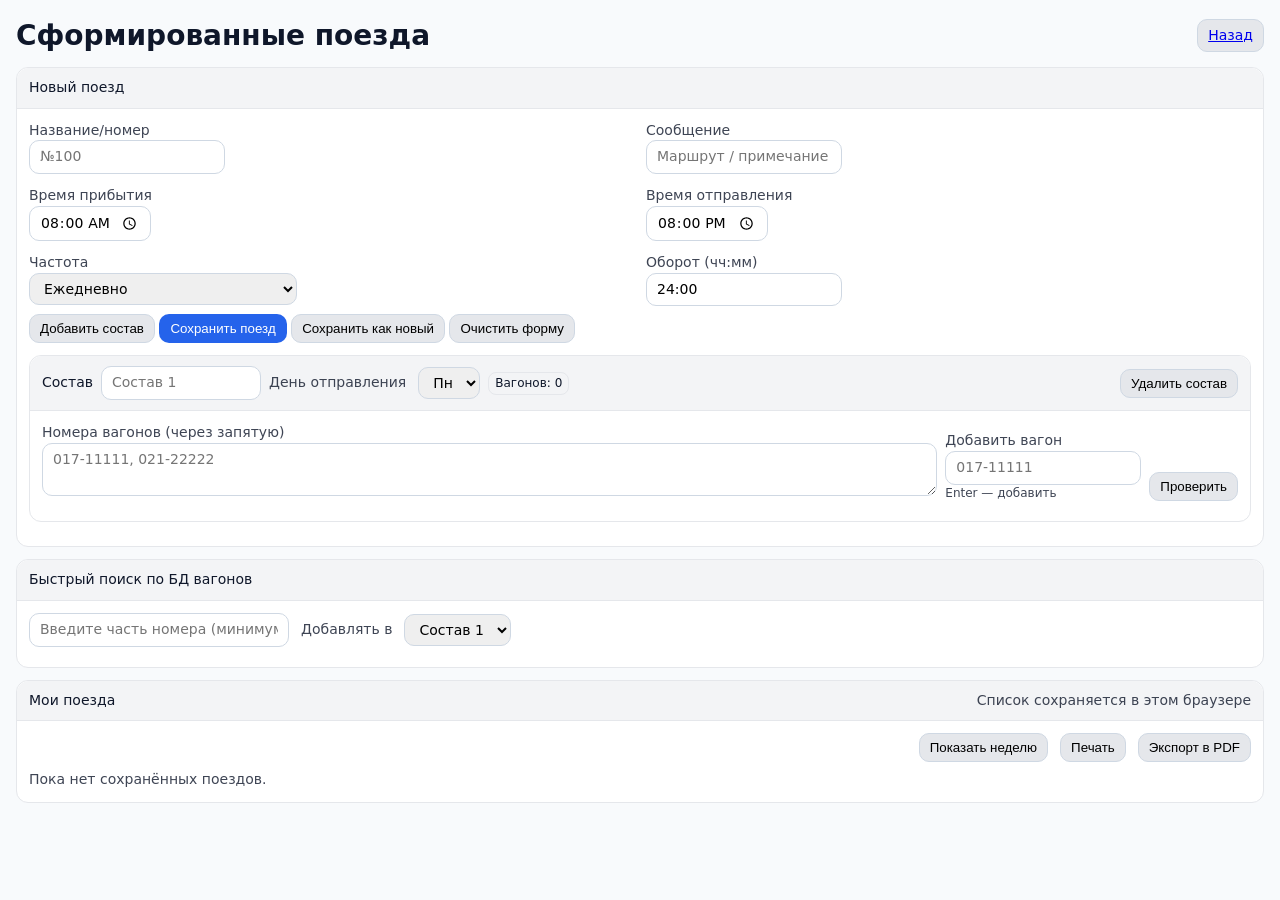
<file: trains.html>
<!DOCTYPE html>
<html lang="ru">
<head>
<meta charset="utf-8"/>
<title>Сформированные поезда</title>
<link rel="stylesheet" href="./assets/css/site.css">
<style>
  body{font:14px/1.4 system-ui, -apple-system, Segoe UI, Roboto, Arial; padding:16px;}
  .row{display:flex; gap:12px; align-items:center; flex-wrap:wrap;}
  .panel{background:#fff; border:1px solid var(--border, #e5e7eb); border-radius:12px; margin:12px 0;}
  .panel .head{padding:10px 12px; background:#f3f4f6; border-bottom:1px solid var(--border,#e5e7eb); border-top-left-radius:12px;border-top-right-radius:12px; display:flex; align-items:center; justify-content:space-between;}
  .panel .body{padding:12px;}
  .btn{border:1px solid #cfd8e3; border-radius:10px; padding:6px 10px; background:#e5e7eb; cursor:pointer;}
  .btn.primary{background:#2563eb; color:#fff; border-color:transparent;}
  input, textarea, select{border:1px solid #cfd8e3; border-radius:10px; padding:6px 10px; font:inherit;}
  .grid{display:grid; grid-template-columns:1fr 1fr; gap:12px;}
  @media(max-width:1100px){ .grid{grid-template-columns:1fr;} }
  .wagon-list{display:flex; gap:8px; flex-wrap:wrap; margin-top:8px;}
  .wagon-card{border:1px solid #e5e7eb; border-radius:10px; padding:6px; display:flex; align-items:center; gap:8px;}
  .wagon-card img{height:42px}
  .muted{opacity:.8;}
  .tag{border:1px solid #e5e7eb; border-radius:8px; padding:2px 6px; font-size:12px;}
  .sched{display:grid; grid-template-columns: 1fr 1fr 1fr 1fr; gap:10px; width:100%;}
  .sched .cell{border:1px solid #e5e7eb; border-radius:10px; padding:8px;}
  .thumbs{display:flex; gap:4px; flex-wrap:wrap; margin-top:6px;}
  .thumbs img{height:28px; border-radius:6px; border:1px solid #e5e7eb;}
</style>
</head>
<body id="formed-trains-page">
  <div class="row" style="justify-content:space-between">
    <h1 style="margin:0">Сформированные поезда</h1>
    <div class="row"><a href="./index.html" class="btn">Назад</a></div>
  </div>

  <div class="panel">
    <div class="head"><div>Новый поезд</div><div id="edit-indicator" class="muted"></div></div>
    <div class="body">
      <div class="grid">
        <div><div class="muted">Название/номер</div><input id="ft-name" placeholder="№100"></div>
        <div><div class="muted">Сообщение</div><input id="ft-msg" placeholder="Маршрут / примечание"></div>
        <div><div class="muted">Время прибытия</div><input id="ft-arr" type="time" value="08:00"></div>
        <div><div class="muted">Время отправления</div><input id="ft-dep" type="time" value="20:00"></div>
        <div><div class="muted">Частота</div>
          <select id="ft-freq">
            <option value="daily" selected>Ежедневно</option>
            <option value="custom">По дням недели (по составам)</option>
          </select>
        </div>
        <div><div class="muted">Оборот (чч:мм)</div><input id="ft-turnover" placeholder="36:00" value="24:00"></div>
      </div>
      <div style="margin-top:8px;">
        <button id="ft-add-consist" class="btn">Добавить состав</button>
        <button id="ft-save" class="btn primary">Сохранить поезд</button>
        <button id="ft-save-as" class="btn">Сохранить как новый</button>
        <button id="ft-reset" class="btn">Очистить форму</button>
      </div>
      <div id="ft-consists"></div>
    </div>
  </div>

  <div class="panel">
    <div class="head"><div>Быстрый поиск по БД вагонов</div></div>
    <div class="body">
      <div class="row">
        <input id="ft-search" placeholder="Введите часть номера (минимум 2 цифры)" style="min-width:260px;">
        <div class="row">
          <div class="muted">Добавлять в</div>
          <select id="ft-target-consist"></select>
        </div>
      </div>
      <div id="ft-search-results" class="wagon-list"></div>
    </div>
  </div>

  <div class="panel">
    <div class="head"><div>Мои поезда</div><div class="muted">Список сохраняется в этом браузере</div></div>
    <div class="body" id="ft-list"></div>
  </div>

<script src="./assets/js/flip.js"></script>
<script src="./assets/js/formed-trains.js"></script>
<script src="./wagon.module.js"></script>
<script src="./assets/js/flip-bridge.js"></script>
</body>
</html>
</file>
<file: assets/css/site.css>
/* Базовые стили демо-сайта */
* { box-sizing: border-box; }
body { font: 16px/1.5 system-ui,-apple-system,Segoe UI,Roboto,Arial,sans-serif; margin: 0; color: #0f172a; background: #f8fafc; }
.site-header { padding: 20px; background: #0ea5e9; color: white; }
.container { padding: 24px; max-width: 980px; margin: 0 auto; }
.grid { display: grid; grid-template-columns: repeat(auto-fill, minmax(220px, 1fr)); gap: 16px; }
.wagon-tile { background: white; border: 1px solid #e5e7eb; border-radius: 12px; padding: 12px; }
.wagon-tile h3 { margin: 0 0 8px 0; font-size: 16px; }
.footer { padding: 16px; text-align: center; color: #64748b; }
.wagon-root img {
  backface-visibility: visible;
  transform-style: preserve-3d;
  transition: transform 0.3s ease;
}

/* Missing record highlight */
.missing-slot{outline:2px dashed #ef4444!important;outline-offset:2px;box-shadow:0 0 0 3px rgba(239,68,68,.12)}

.flip-h img {
  transform: scaleX(-1);
}
</file>
